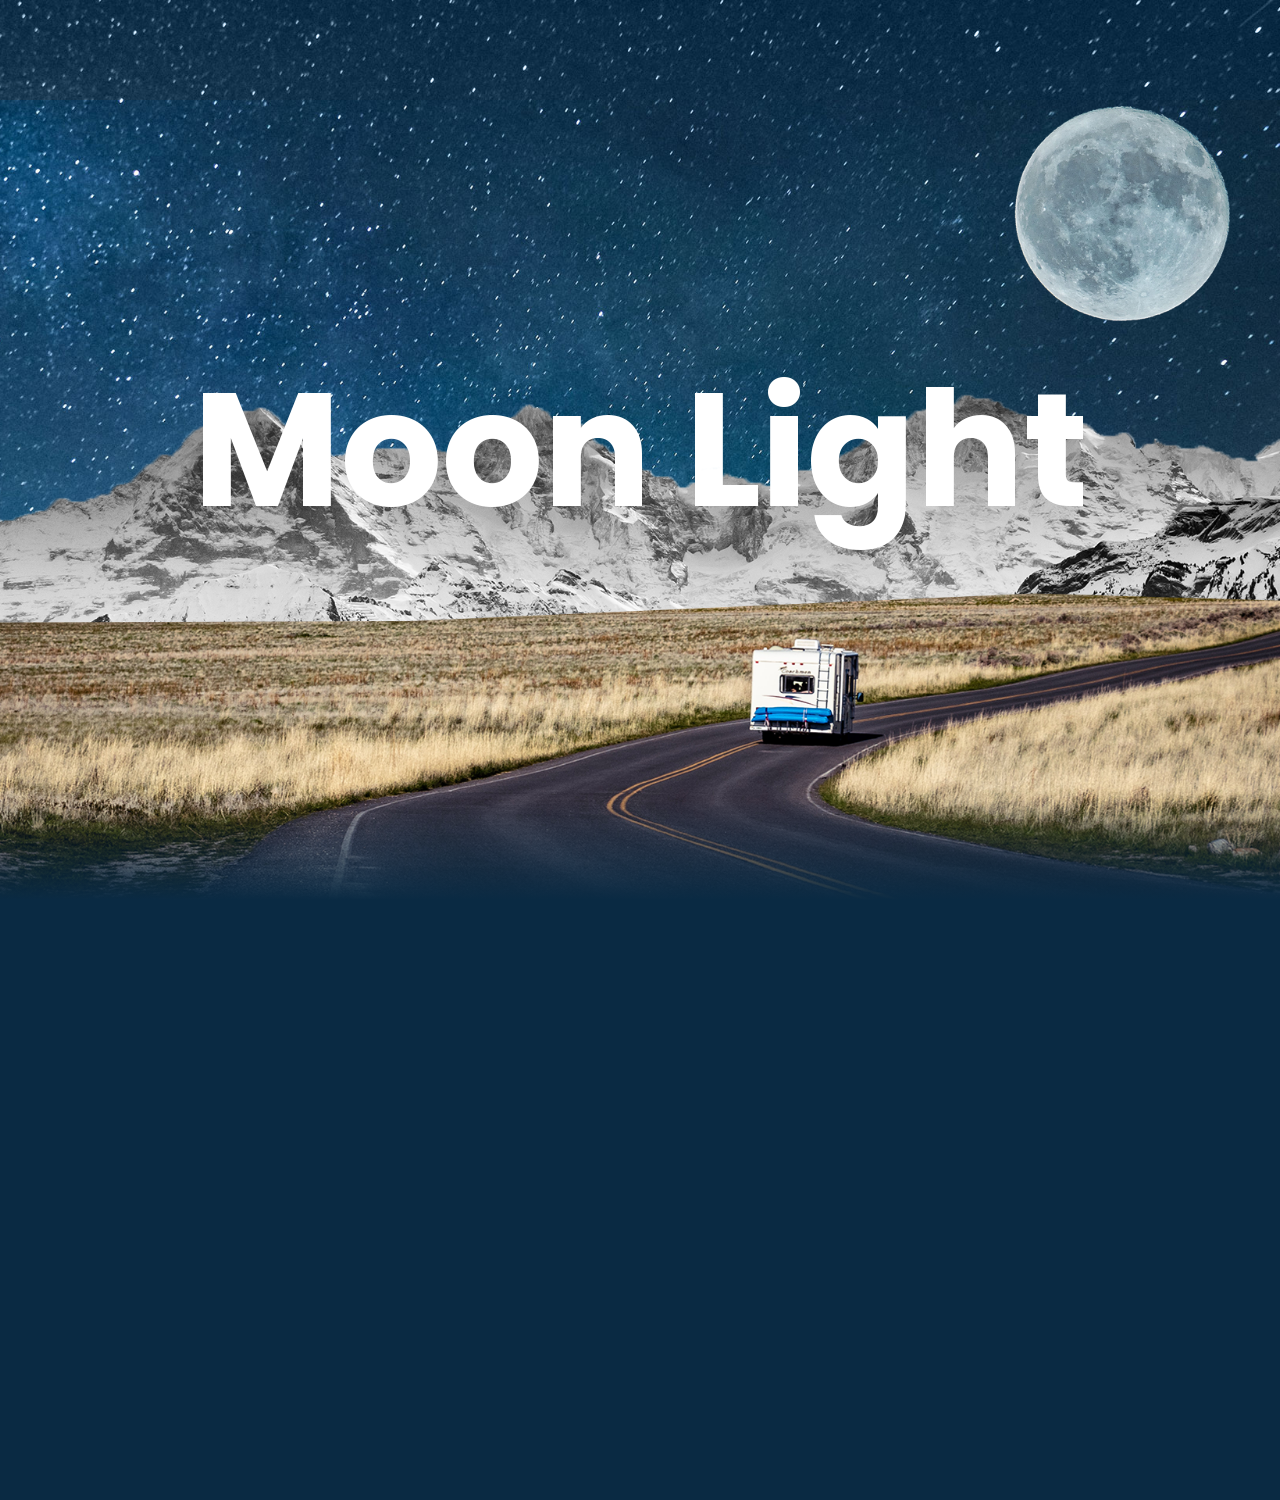
<file: 视差滚动练习/index.html>
<!doctype html>
<html>
    <head>
        <title>Moon Light Parallax Effects|Vanilla JavaScript</title>
        <link rel="stylesheet" type="text/css" href="style.css">
    </head>
    <body>
        <section>
            <img src="bg.jpg" id="bg">
            <img src="moon.png" id="moon">
            <img src="mountain.png" id="mountain">
            <img src="road.png" id="road">
            <h2 id="text">Moon Light</h2>
        </section>
        <script type="text/javascript">
            let bg=document.getElementById("bg");
            let moon=document.getElementById("moon");
            let mountain=document.getElementById("mountain");
            let road=document.getElementById("road");
            let text=document.getElementById("text");
            window.addEventListener('scroll',function(){
                var value =window.scrollY;
                bg.style.top=value*0.5+'px';
                moon.style.left=-value*0.5+'px';
                mountain.style.top=-value*0.15+'px';
                road.style.top=value*0.15+'px';
                text.style.top=value*1+'px';
            })  
        </script>
    </body>
</html>
</file>
<file: 视差滚动练习/style.css>
@import url("http://fonts.googleapis.com/css?family=Poppins:300,400,500,600,700,800,900&display=swap");
*
{
    margin:0;
    padding:0;
    font-family: 'Poppins',sans-serif;
}
body
{
    background:#0a2a43;
    min-height:1500px;
}
section
{
    position:relative;
    width:100%;
    height:100vh;
    overflow:hidden;
    display:flex;
    justify-content:center;
    align-items:center;
}
section::before
{
    content:'';
    position:absolute;
    bottom:0;
    width:100%;
    height:100px;
    background:linear-gradient(to top,#0a2a43,transparent);
    z-index:10000;
}
section::after
{
    content:'';
    position:absolute;
    top:0;
    left:0;
    width:100%;
    height:100px;
    background:#0a2a43;
    z-index:10000;
    mix-blend-mode:color;
}
section img
{
    position:absolute;
    top:0;
    left:0;
    width:100%;
    height:100%;
    object-fit:cover;
    pointer-events:none;
}
#text
{
    position:relative;
    color:#fff;
    font-size:10em;
    z-index:1;
}
#road
{
    z-index:2;

}
</file>
